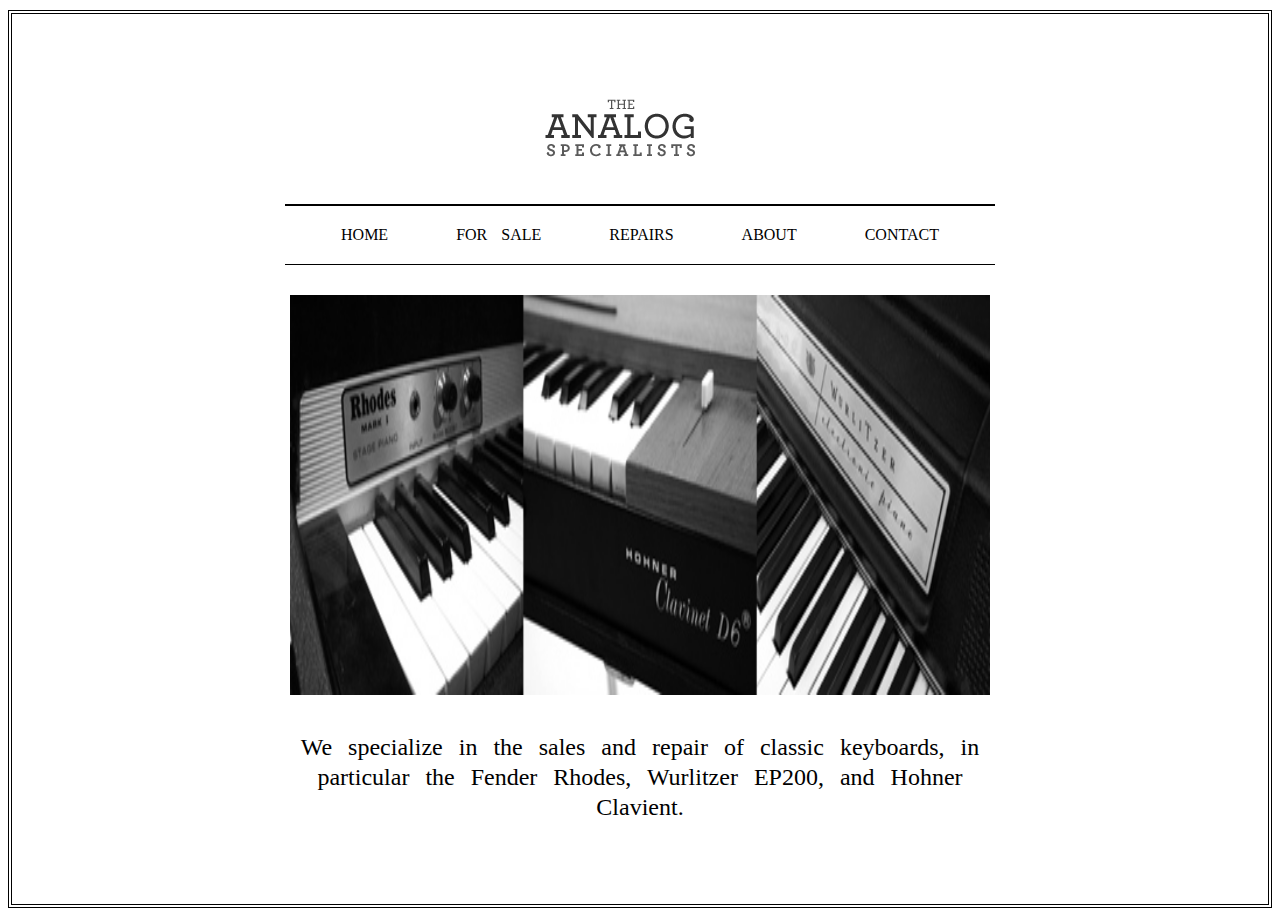
<file: Analog page/index.html>
<!DOCTYPE html>
<html lang="en">

<head>
    <meta charset="UTF-8">
    <meta name="viewport" content="width=device-width, initial-scale=1.0">
    <title>The Analog specialist Page</title>
    <link rel="stylesheet" href="style.css">
</head>

<body>
    <div>
        <h2>
            <img src="./images/logo.gif" alt="The Analog Specialist">
        </h2>
        <ul>
            <li><a href="#">Home</a></li>
            <li><a href="#">For Sale</a></li>
            <li><a href="#">Repairs</a></li>
            <li><a href="#">About</a></li>
            <li><a href="#">Contact</a></li>
        </ul>
        <p>
            <img src="./images/analog.jpg" alt="" width="700px" height="400px">
        </p>
        <p>
            We specialize in the sales and repair of classic keyboards, in particular the Fender Rhodes, Wurlitzer
            EP200, and Hohner 
            Clavient.
        </p>
    </div>
</body>

</html>
</file>
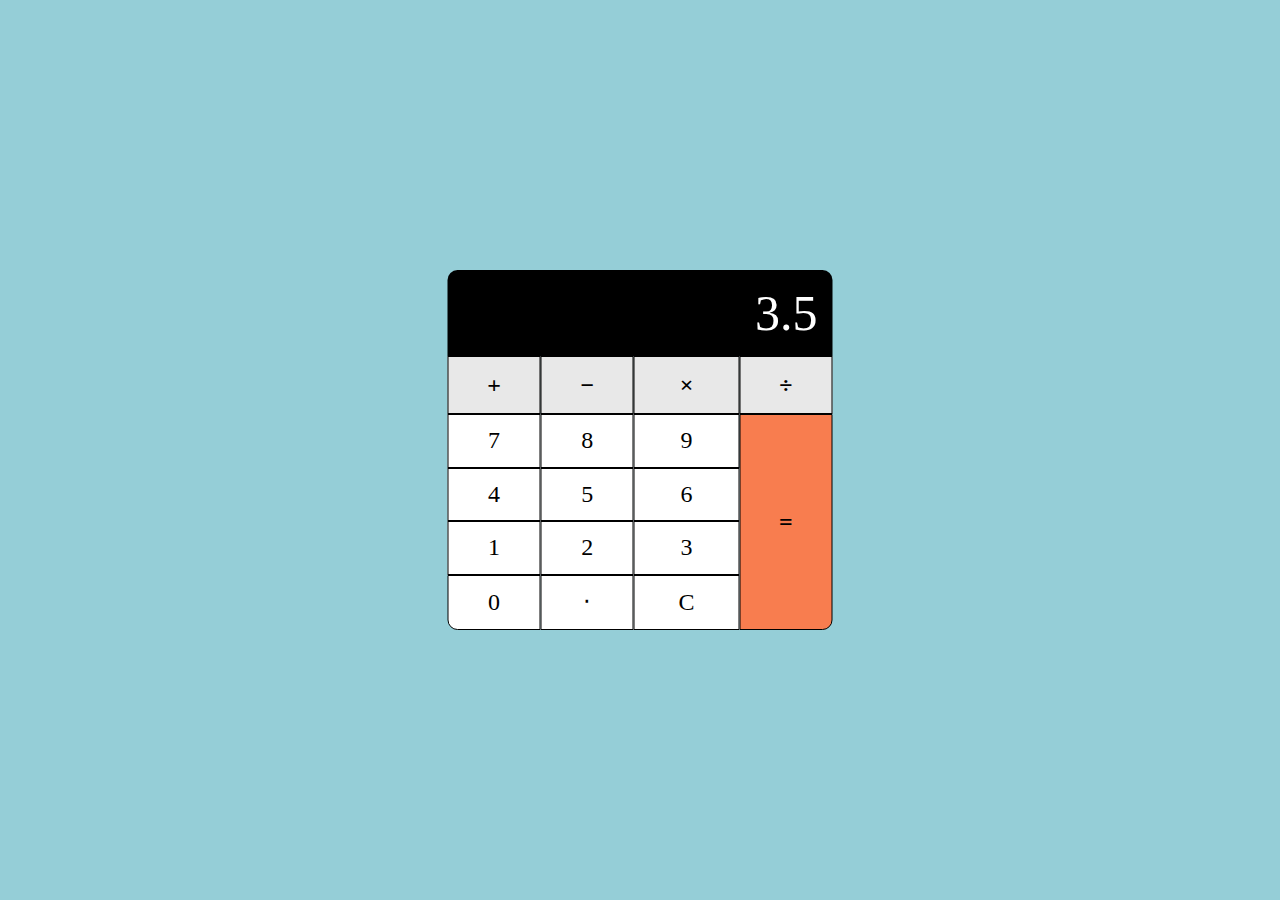
<file: Calculator/index.html>
<!DOCTYPE html>
<html lang="en">

<head>
    <meta charset="UTF-8">
    <meta name="viewport" content="width=device-width, initial-scale=1.0">
    <title>Document</title>
    <link rel="stylesheet" href="style.css">
</head>

<body>
    <section>
<table>
    <tr>
        <th colspan="4">3.5</th>
        <!-- <th>3.5</th>
        <th>3.5</th>
        <th>3.5</th> -->
    </tr>
    <tr class="tr" id="tr2">
        <td><span>&#43;</span></td>
        <td><span>&#8722;</span></td>
        <td><span>&#215;</span></td>
        <td ><span>&#247;</span></td>
    </tr>
    <tr class="tr">
        <td  class="td">7</td>
        <td  class="td">8</td>
        <td  class="td">9</td>
        <td id="equal" rowspan="4"><span>&#61;</span></td>
    </tr>
    <tr class="tr">
        <td  class="td">4</td>
        <td  class="td">5</td>
        <td  class="td">6</td>
        
    </tr>
    <tr class="tr">
        <td  class="td">1</td>
        <td  class="td">2</td>
        <td  class="td">3</td>
        
    </tr>
    <tr style="border-bottom-left-radius: 10px;" class="tr">
        <td style="border-bottom-left-radius: 10px;" class="td">0</td>
        <td  class="td"><span>&#8231;</span></td>
        <td  class="td"><span>&#67;</span></td>
       
    </tr>
    
</table>
    </section>
</body>

</html>
</file>
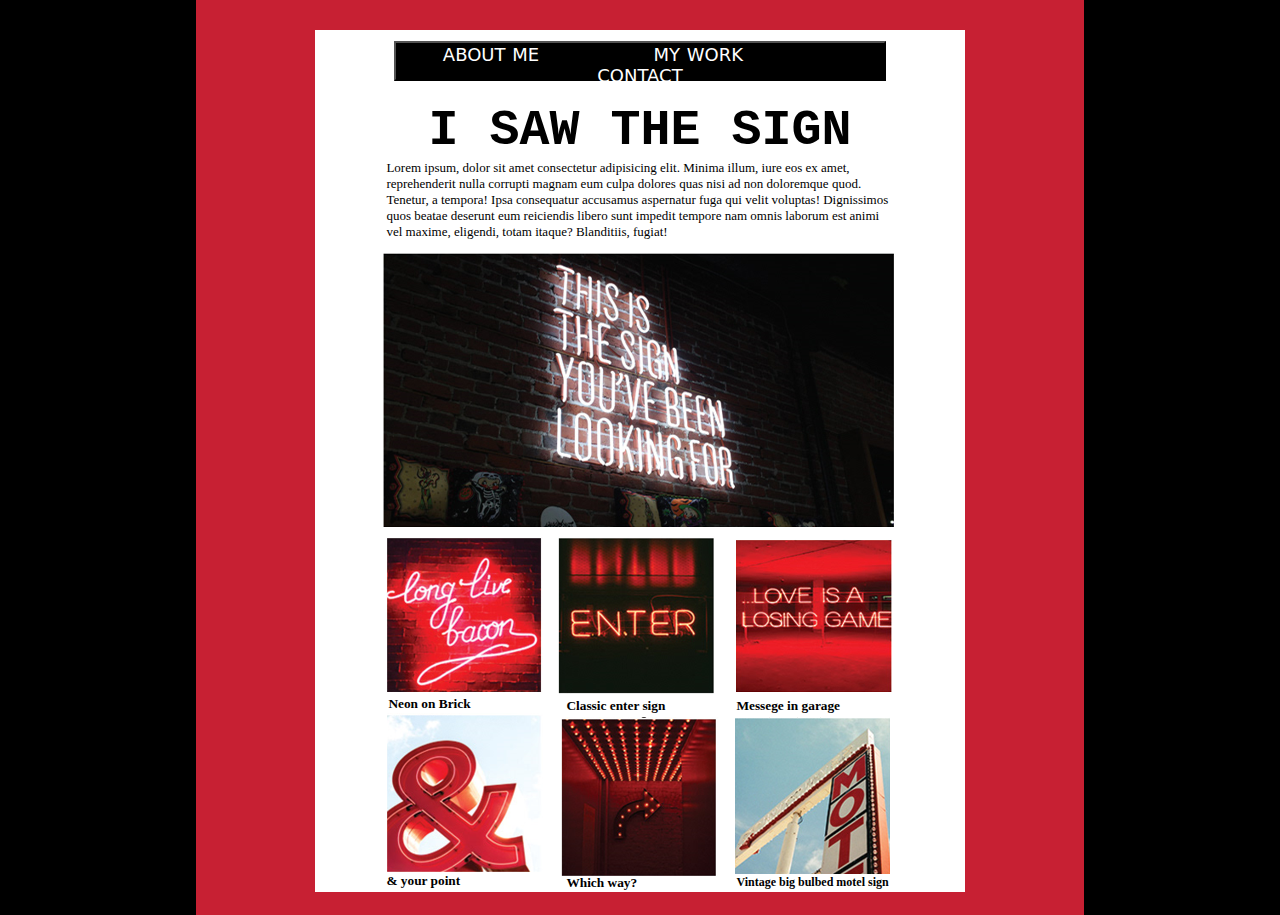
<file: Gallery/index.html>
<!DOCTYPE html>
<html lang="en">

<head>
    <meta charset="UTF-8">
    <meta name="viewport" content="width=device-width, initial-scale=1.0">
    <title>Photo Gallery</title>\
    <link rel="stylesheet" href="style.css">
</head>

<body style="background-color: black;">
    <center>
        <div id="background">
            <div id="front">
                <button>
                    About Me
                    &nbsp;&nbsp;&nbsp;&nbsp;&nbsp;&nbsp;&nbsp;&nbsp;&nbsp;&nbsp;&nbsp;&nbsp;&nbsp;&nbsp;&nbsp;
                    My Work
                    &nbsp;&nbsp;&nbsp;&nbsp;&nbsp;&nbsp;&nbsp;&nbsp;&nbsp;&nbsp;&nbsp;&nbsp;&nbsp;
                    Contact
                </button>
                <h1>I saw the sign</h1>
                <p>
                    Lorem ipsum, dolor sit amet consectetur adipisicing elit. Minima illum, iure eos ex amet,
                    reprehenderit nulla corrupti magnam eum culpa dolores quas nisi ad non doloremque quod. Tenetur, a
                    tempora!
                    Ipsa consequatur accusamus aspernatur fuga qui velit voluptas! Dignissimos quos beatae deserunt eum
                    reiciendis libero sunt impedit tempore nam omnis laborum est animi vel maxime, eligendi, totam
                    itaque? Blanditiis, fugiat!
                </p>
                <img src="./images/sign .png" alt="">

                <figure>
                    <img id="img1" src="./images/long.png" alt="">
                    <figcaption id="fig1">Neon on Brick</figcaption>
                </figure>
                <figure>
                    <img id="img2" src="./images/enter.png" alt="">
                    <figcaption id="fig2">Classic enter sign</figcaption>
                </figure>
                <figure>
                    <img id="img3" src="./images/game.png" alt="">
                    <figcaption id="fig3">Messege in garage</figcaption>
                </figure>
                <figure>
                    <img id="img4" src="./images/and.png" alt="">
                    <figcaption id="fig4">& your point</figcaption>
                </figure>
                <figure>
                    <img id="img5" src="./images/way.png" alt="">
                    <figcaption id="fig5">Which way?</figcaption>
                </figure>
                <figure>
                    <img id="img6" src="./images/motel.png" alt="">
                    <figcaption id="fig6">Vintage big bulbed motel sign</figcaption>
                </figure>

            </div>
        </div>
    </center>
</body>

</html>
</file>
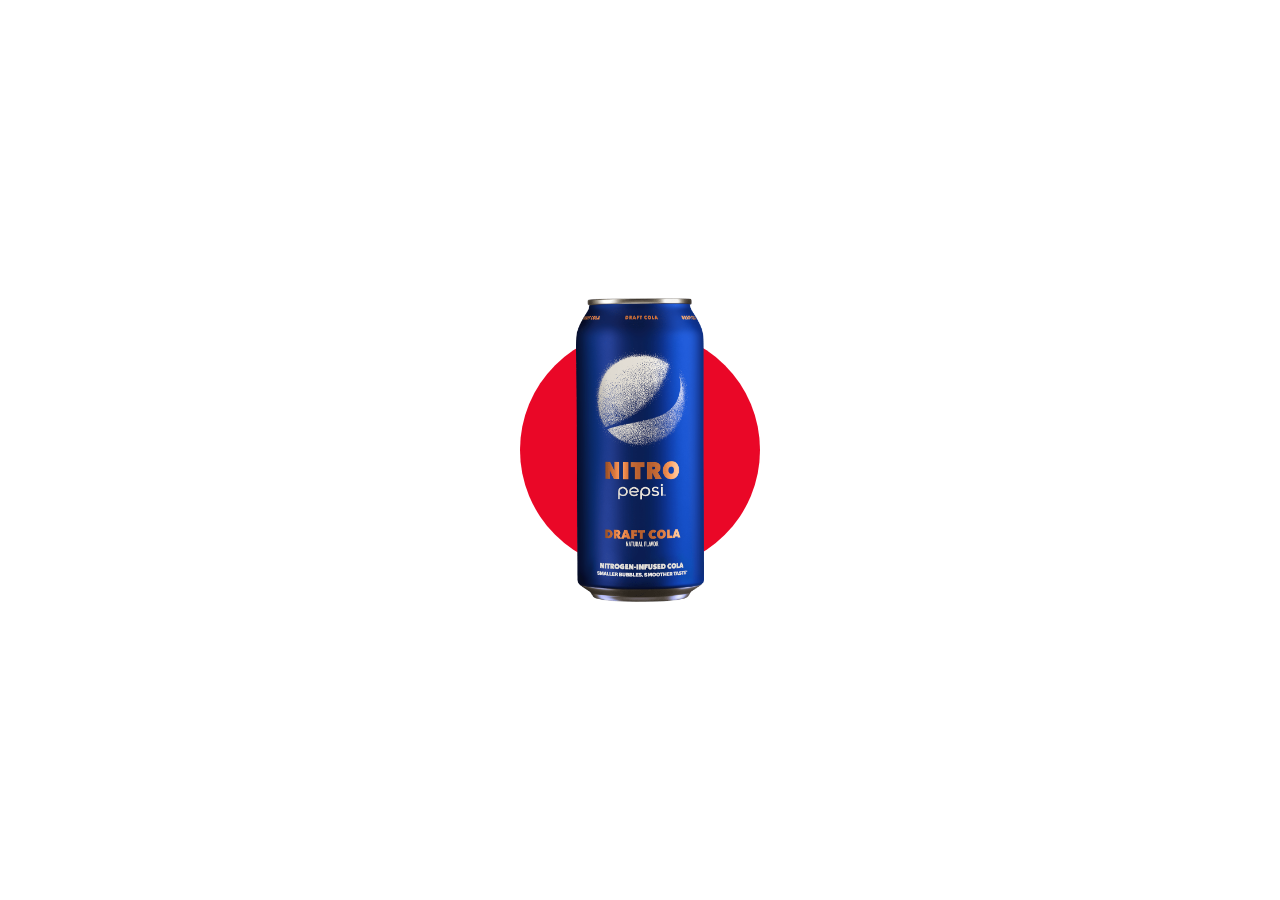
<file: Pepsi/index.html>
<!DOCTYPE html>
<html lang="en">
<head>
    <meta charset="UTF-8">
    <meta name="viewport" content="width=device-width, initial-scale=1.0">
    <title>Pepsi</title>
    <link rel="stylesheet" href="style.css">
</head>
<body>
    <div class="container">
        <div class="content">
            <div class="pepsi">  </div>
            <img src="./pepsi.png" alt="">
            <div class="text">
                <h1>Pepsi</h1>
                <p>Pepsi is a carbonated soft drink manufactured by PepsiCo. Originally created and developed in 1893 by Caleb Bradham and introduced as Brad's Drink, it was renamed as Pepsi-Cola in 1898, and then shortened to Pepsi in 1961. In 2022, it was the second most valuable soft drink brand worldwide, behind Coca-Cola</p>
               <a href="#"><button>Order Now</button></a> 
            </div>
      
        </div>
</body>
</html>
</file>
<file: Analog page/style.css>
body {}

div {
    background-color: #ffffff;
    border: 4px double #000;
    max-width: 100%;
    height: 750px;
    margin: 10px auto 10px auto;
    padding: 70px;
    /* min-width: 720px; */
    /* margin-top: 10%; */
}

h2 {
    margin: 15px auto 30px auto;
    width: 190px;
    height: 10%;
}

ul {
    
    /* margin: 10px auto 25px auto; */
    width: 670px;
    padding: 20px;
    text-align: center;
    margin: 2px auto 2px auto;
    border-top: 2px solid #000;
    border-bottom: 1px solid #000;
    word-spacing: 10px;
}

li{
    margin: 6px 9px;
    display: inline;
    /* word-spacing: 10px; */
}
a{
    color: #000000;
    text-transform: uppercase;
    text-decoration: none;
    padding: 6px 18px 5px 18px;
}
p {
    text-align: center;
    width: 700px;
    margin: 30px auto 30px auto;
    font-weight: 200;
    font-size: x-large;
    word-spacing: 10px;
    line-height: 30px;
  }
</file>
<file: Calculator/style.css>
body {
    background-color: #95ced7;
/* position: relative; */
}

span {
    content: "\002B";
}

span {
    content: "\00D7";
}

span {
    content: "\2212";
}

span {
    content: "\00F7";
}

span {
    content: "\003D";
}

span {
    content: "\2027";
}

span {
    content: "\0043";
    
}

table,
th,
td {

    border: 1px solid lightgrey ;
    border-top: none;
    border-bottom: none;
    border-left: none;
    border-right: none;
   /* outline: 1px thick solid; */
   
}
section{
    position: absolute;
    top: 50%;
    left: 50%;
    transform: translate(-50%, -50%);
}
table {
   /* margin-left: auto;
   margin-right: auto; */
   text-align: center;
    /* margin: auto; */
    width: 385px;
    height: 360px;
   border-spacing: 0px;
   border-collapse: separate;
   border-top-right-radius: 10px;
   border-top-left-radius: 10px;
   border-bottom-right-radius: 10px;
   border-bottom-left-radius: 10px;
}
th{
    /* height: 84 px;
     width: 382 px; */
     height: 84px;
     width: 382px;
     background-color: black;
     color: white;
     font-size: 50px;
     font-weight: lighter;
    text-align: right;
    padding-right: 15px;
    border-top-left-radius: 10px;
   border-top-right-radius: 10px;
}
#tr2{
    background-color: #e8e8e8;
    font-size: x-large;
    font-weight: bold;
    width: 385px;
    height: 58px;
}
#equal{
    background-color: rgba(248,125,79,255);
    font-size: x-large;
    font-weight: bold;
    border-bottom-right-radius: 10px;
}
.td{
    background-color: white;
    font-size:x-large;
    font-weight: lighter;
}
.tr{
    border: 1 px gray;
}
td {
    border: 1px solid black; /* Inner border */
  }
</file>
<file: Gallery/style.css>
#background {
    background-color: #C72033;
    height: 835px;
    width: 64%;
    margin-top: -26px;
    margin-bottom: -8px;
    /* margin-bottom: 0%; */
    padding: 30px 40px 50px 40px;
    /* margin: 0px 10px 1px 5px; */
    /* border: 4 px solid white; */
    
}

#front {
    background-color: white;
    width: 80%;
    height: 860px;
    /* margin-bottom: 0%; */
    /* position: absolute; */
    /* padding-top: 2%; */
    /* margin-top: 10px; */
    padding: 1px 1px 1px 1px;
    /* margin: 0px 10px 50px 5px; */
}

button {
    margin-top: 10px;
    width: 76%;
    height: 40px;
    font-size: large;
    /* font-weight: 100; */
    text-transform: uppercase;
    word-spacing: 1px;
    color: white;
    background-color: black;
    font-family: system-ui, -apple-system, BlinkMacSystemFont, 'Segoe UI', Roboto, Oxygen, Ubuntu, Cantarell, 'Open Sans', 'Helvetica Neue', sans-serif;
}
h1{
    font-size: 50px;
    font-family: 'Courier New', Courier, monospace;
    text-transform: uppercase;
    word-spacing: 1px;
    margin-top: 2.5%;
}
p{
    text-align: left;
    margin-top: -5%;
    margin-left: 70px;
    margin-right: 70px;
    font-size: small;
}
#img1{
    text-align: left;
    margin-left: -350px;
    margin-top: -10px;
}
#fig1{
    text-align: left;
    margin-left: 32px;
    font-weight: bold;
    font-size: smaller;
}
#img2{
    text-align: left;
    margin-left: -6.5%;
    margin-top: -15%;
    position: absolute;
}
#fig2{
    text-align: left;
    margin-left: 210px;
    margin-top: -30px;
    font-weight: bold;
    font-size: smaller;
     position: absolute; 
}

#img3{
    text-align: left;
    margin-left: 7.5%;
    margin-top: -14.8%;
    position: absolute;
}
#fig3{
    text-align: left;
    margin-left: 380px;
    margin-top: -30px;
    font-weight: bold;
    font-size: smaller;
    position: absolute;
}
#img4{
    /* margin-top: -20px; */
    text-align: left;
    margin-left: -350px;
    margin-top: -15px;
}
#fig4{
    text-align: left;
    margin-left: 30px;
    font-weight: bold;
    font-size: smaller;
    margin-top: -3px;
    position: absolute;
}
#img5{
    text-align: left;
    margin-left: -80px;
    margin-top: -175px;
    position: absolute;
}
#fig5{
    text-align: left;
    margin-left: 210px;
    font-weight: bold;
    font-size: smaller;
    position: absolute;
    margin-top: -17px;
}
    #img6{
         margin-top: -175px; 
        text-align: left;
        margin-left: 95px;
        position: absolute;
    }
    #fig6{
        text-align: left;
        margin-left: 380px;
        font-weight: bold;
        font-size: 12px;
        position: absolute;
        margin-top: -17px;
    }
</file>
<file: Pepsi/style.css>
*{
            margin: 0%;
            padding: 0%;
            box-sizing: border-box;
        }
        .container{
            display: flex;
            justify-content: center;
            align-items: center;
            height: 100vh;
            width: 100%;
        }
        .content{
            display: flex;
            justify-content: center;
            align-items: center;
            height: 20em;
            width: 40em;
           
            position: relative;
            border-radius: 20px;
            
        }
        .content::before{
            content: "";
            position: absolute;
            height: 28em;
            width: 44em;
            border-radius: 20px;
            overflow: hidden;
            background-color:#ea0727;
            clip-path: circle(120px); 
            transition: 0.6s;
        }
       .content:hover::before{
        background-color: #003dd0;
        clip-path: circle(100%);
       }

        
        
        .content img{
            position: absolute;
            left: 40%;
            height: 19em;
            width: 8em;
         
            transition:all 0.6s;
        }
        .content:hover img{
            left: 70%;
            height: 34em;
            width: 13em;
            
        }
        .text{
            position: absolute;
            width: 300px;
            margin-left: -280px;
            margin-top: -30px;
            font-size: larger;
            font-family: Arial, Helvetica, sans-serif;
            line-height: 1.5;
            color: transparent;
            transition: 0.s ;
           visibility: hidden;
           transition-delay: 0.2s;
            
        }
        button{
       padding: 10px 10px 10px 10px;
       background-color: #ea0727;
       color: white;
       margin-top: 20px;
       margin-left: 30px;
       border: 2px solid  #003dd0;
       border-radius: 10px;
        }
        .content:hover .text{
            visibility: visible ;
            
            color: white;
        }
        button:hover{
            background-color: #be6431;
            
        }
</file>
